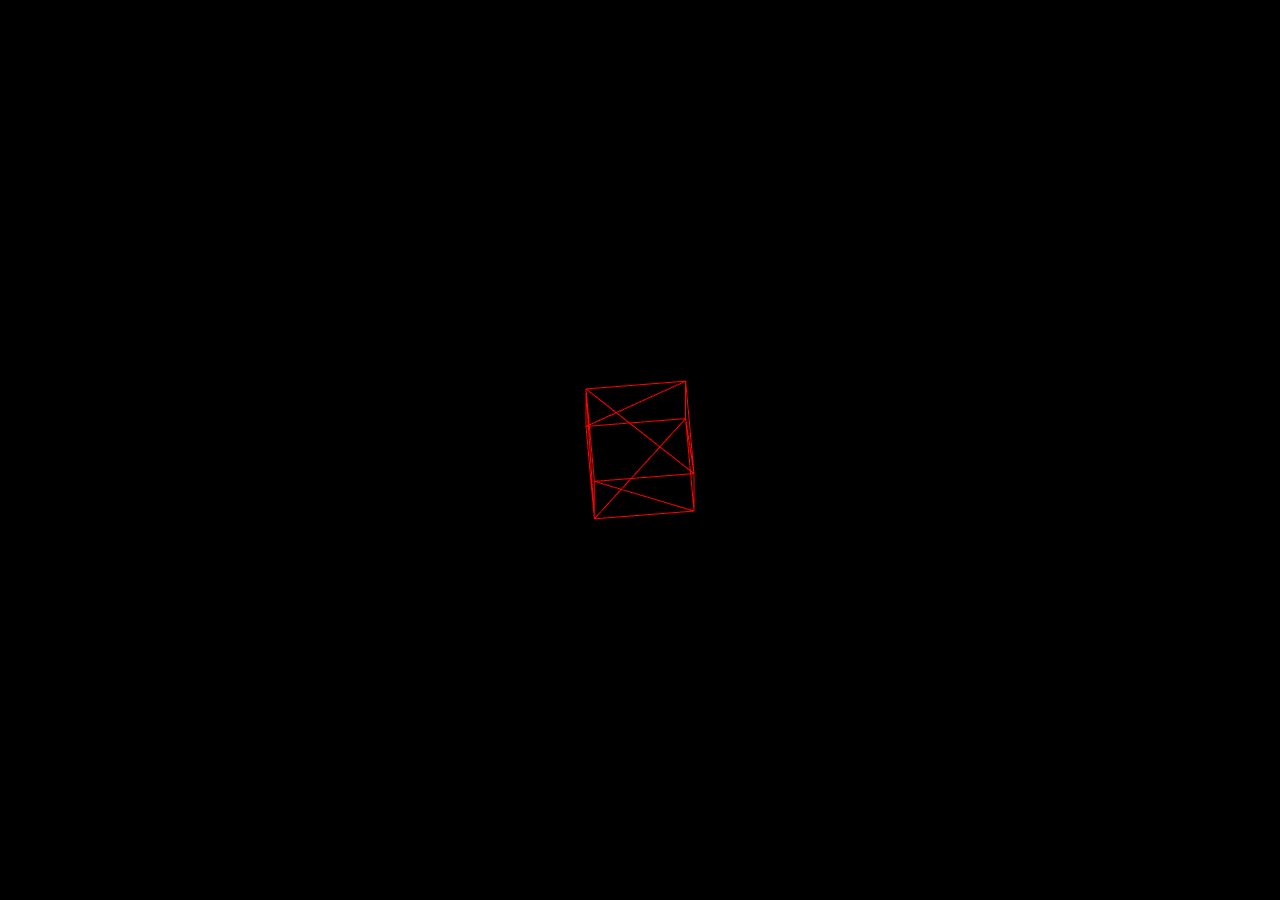
<file: Desktop/Test HTML Stylé/1-main/index.html>
<!DOCTYPE html>
<html lang="en">
<head>
	<title>Test Louis</title>
	<script type="text/javascript" src="three.r124.min.js"></script>
	<style type="text/css">
		
		*
		{
			margin: 0;
			padding: 0;
		}

	</style>
</head>
<body>
	
	<script type="module" src="main.js"></script>
</body>
</html>
</file>
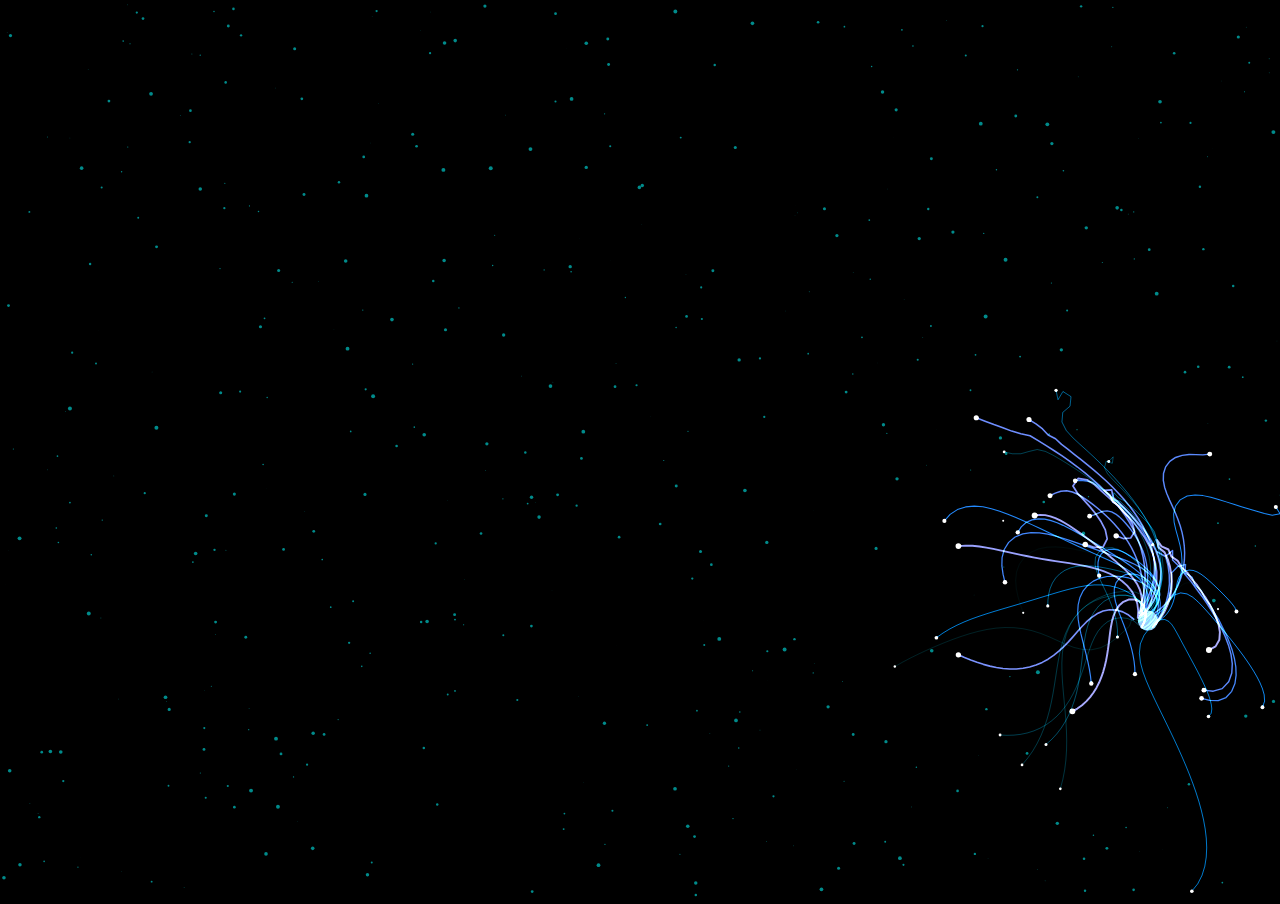
<file: Desktop/Test HTML Stylé/3-main/index.html>
<!DOCTYPE html>
<html lang="fr" >
<head>
  <meta charset="UTF-8">
  <title>Test Louis Lazare</title>
      <link rel="stylesheet" href="https://cdnjs.cloudflare.com/ajax/libs/font-awesome/6.0.0-beta2/css/all.min.css">
<link rel="stylesheet" href="./style.css">

</head>
<body>
<canvas id="canvas"></canvas>
  <script  src="./script.js"></script>

</body>
</html>
</file>
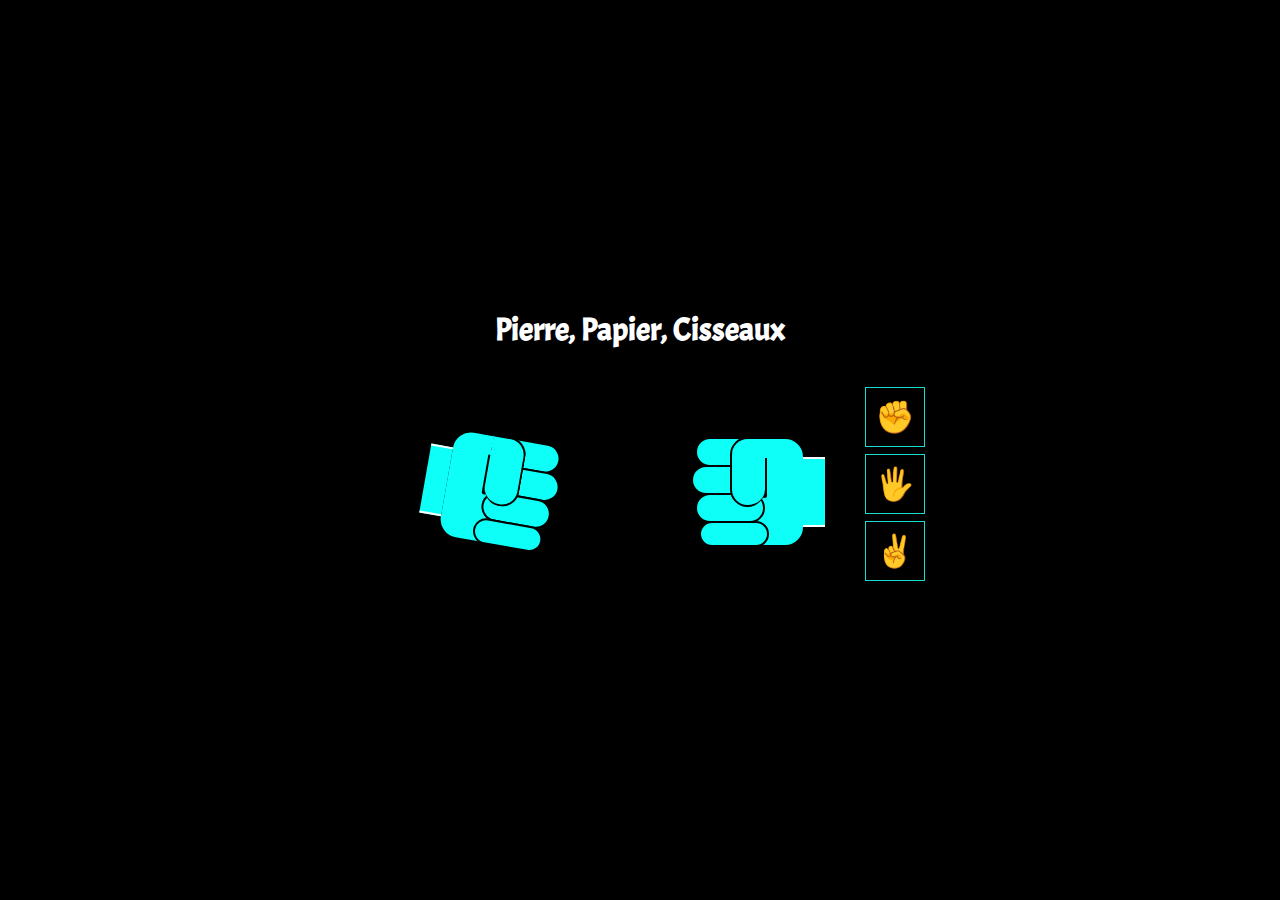
<file: Desktop/Test HTML Stylé/5-main/index.html>
<!DOCTYPE html>
<html lang="fr">
  <head>
    <meta charset="UTF-8" />
    <meta name="viewport" 
content="width=device-width, initial-scale=1.0" />
    <title>Test Louis</title>
    <link rel="stylesheet"
 href="style.css" />
  </head>
  <body>
    <form>
      <input type="radio" id="rock-rock"
 name="rock-paper-scissors" />
      <input type="radio" id="rock-paper" 
name="rock-paper-scissors" />
      <input type="radio" id="rock-scissors" 
name="rock-paper-scissors" />
      <input type="radio" id="paper-rock" 
name="rock-paper-scissors" />
      <input type="radio" id="paper-paper" 
name="rock-paper-scissors" />
      <input type="radio" id="paper-scissors" 
name="rock-paper-scissors" />
      <input type="radio" id="scissors-rock" 
name="rock-paper-scissors" />
      <input type="radio" id="scissors-paper" 
name="rock-paper-scissors" />
      <input type="radio" id="scissors-scissors" 
name="rock-paper-scissors" />

      <div>
        <h1>Pierre, Papier, Cisseaux</h1>
        <div id="hands">
          <div class="hand" id="computer-hand">
            <div class="fist"></div>
            <div class="finger finger-1"></div>
            <div class="finger finger-2"></div>
            <div class="finger finger-3"></div>
            <div class="finger finger-4"></div>
            <div class="thumb"></div>
            <div class="arm"></div>
          </div>

          <div class="hand" id="user-hand">
            <div class="fist"></div>
            <div class="finger finger-1"></div>
            <div class="finger finger-2"></div>
            <div class="finger finger-3"></div>
            <div class="finger finger-4"></div>
            <div class="thumb"></div>
            <div class="arm"></div>
          </div>

          <div id="symbol">
            <div>
              <label for="rock-rock">✊</label>
              <label for="paper-rock">✊</label>
              <label for="scissors-rock">✊</label>
            </div>
            <div>
              <label for="rock-paper">🖐️</label>
              <label for="paper-paper">🖐️</label>
              <label for="scissors-paper">🖐️</label>
            </div>
            <div>
              <label for="rock-scissors">✌</label>
              <label for="paper-scissors">✌</label>
              <label for="scissors-scissors">✌</label>
            </div>
          </div>
        </div>
      </div>

      <div id="text">
        <h2></h2>
        <input class="untoldcoding" type="reset" 
value=" Refaire le jeu" />
      </div>
    </form>
  </body>
</html>
</file>
<file: Desktop/Test HTML Stylé/3-main/style.css>
body,
html {
  margin: 0px;
  padding: 0px;
  position: fixed;
  background: black;
}
</file>
<file: Desktop/Test HTML Stylé/5-main/style.css>
@import url("https://fonts.googleapis.com/css?family=Acme&display=swap");

@keyframes changeOrder {
  from {
    z-index: 9;
  }
  to {
    z-index: 1;
  }
}

@keyframes handShake {
  0%,
  100% {
    transform: rotate(10deg);
  }
  50% {
    transform: rotate(-10deg);
  }
}

@keyframes handShake2 {
  0%,
  100% {
    transform: rotateY(180deg) rotate(10deg);
  }
  50% {
    transform: rotateY(180deg) rotate(-10deg);
  }
}

html,
body {
  margin: 0;
  padding: 0;
  border: 0;
  line-height: 1;
  font-family: Acme, Arial, sans-serif;
  background-color: black;
  color: white;
}

form {
  position: absolute;
  top: 0;
  right: 0;
  bottom: 0;
  left: 0;
  display: flex;
  align-items: center;
  justify-content: center;
  flex-direction: column;
}

h1 {
  text-align: center;
}

#hands {
  text-align: center;
}

input:checked ~ div .hand {
  animation: none !important;
}

.hand {
  margin: 20px;
  width: 200px;
  height: 200px;
  position: relative;
  transform: rotate(10deg);
  display: inline-block;
  animation: handShake 2s infinite;
}

.hand > div {
  position: absolute;
  box-sizing: border-box;
  border: 2px solid black;
  background: rgb(14, 255, 247);
  transition: all 0.1s;
}

.fist {
  height: 110px;
  left: 40px;
  top: 50px;
  width: 90px;
  border-radius: 20px 0 0 20px;
}

.finger {
  width: 70px;
  height: 30px;
  border-radius: 20px;
  left: 80px;
  transform-origin: 0 50%;
}

.finger-1 {
  top: 50px;
  --dif: 0px;
}
.finger-2 {
  top: 78px;
  left: 84px;
  --dif: 4px;
}
.finger-3 {
  top: 106px;
  --dif: 0px;
}
.finger-4 {
  top: 134px;
  height: 26px;
  left: 76px;
  --dif: -8px;
}

div.thumb {
  width: 35px;
  height: 70px;

  border-radius: 0 20px 20px 20px;
  top: 50px;
  left: 80px;
  border-left: 0 solid;
  box-shadow: -17px 6px 0 -15px rgb(0, 0, 0);
}

div.arm {
  width: 22px;
  height: 70px;
  left: 20px;
  top: 70px;
  border: 0;
  border-top: 2px solid rgb(255, 248, 248);
  border-bottom: 2px solid rgb(255, 255, 255);
}

#user-hand {
  transform: rotateY(180deg);
  animation: handShake2 2s infinite;
  position: relative;
}

input[type="radio"] {
  position: absolute;
  top: -1000in;
  left: -1000in;
}

input[id$="scissors"]:checked ~ 
div #user-hand .finger-1,
input[id^="scissors"]:checked ~ 
div #computer-hand .finger-1 {
  width: 130px;
  transform: rotate(-5deg);
}

input[id$="scissors"]:checked ~ 
div #user-hand .finger-2,
input[id^="scissors"]:checked ~ 
div #computer-hand .finger-2 {
  width: 130px;
  transform: rotate(5deg);
}

input[id$="paper"]:checked ~ 
div #user-hand .finger-1,
input[id$="paper"]:checked ~ 
div #user-hand .finger-2,
input[id$="paper"]:checked ~ 
div #user-hand .finger-3,
input[id$="paper"]:checked ~ 
div #user-hand .finger-4,
input[id^="paper"]:checked ~ 
div #computer-hand .finger-1,
input[id^="paper"]:checked ~ 
div #computer-hand .finger-2,
input[id^="paper"]:checked ~ 
div #computer-hand .finger-3,
input[id^="paper"]:checked ~ 
div #computer-hand .finger-4 {
  left: 124px;
  left: calc(124px + var(--dif));
  width: 80px;
  border-left: 0;
  border-radius: 0 20px 20px 0;
}

#rock-rock:checked ~ div h2::before,
#paper-paper:checked ~ div h2::before,
#scissors-scissors:checked ~ div h2::before {
  content: "Egalité !";
}
#rock-paper:checked ~ div h2::before,
#paper-scissors:checked ~ div h2::before,
#scissors-rock:checked ~ div h2::before {
  content: "Joueur Gagne!";
}
#rock-scissors:checked ~ div h2::before,
#paper-rock:checked ~ div h2::before,
#scissors-paper:checked ~ div h2::before {
  content: "Ordinateur Gagne!";
}

#text {
  text-align: center;
  display: none;
  color: rgb(13, 189, 189);
}

input:checked ~ #text {
  display: block;
}

#hands {
  display: flex;
  align-items: center;
  justify-content: center;
}

#symbol {
  width: 30px;
  height: 200px;
  display: inline-flex;
  flex-direction: column;
}

#symbol > div {
  flex: 1;
  align-items: center;
  justify-content: center;
  width: 60px;
  height: 60px;
  overflow: hidden;
  position: relative;
}

label:active {
  position: static;
  margin-left: 60px;
}

label:active::before {
  content: "";
  position: absolute;
  top: 0;
  left: 0;
  width: 60px;
  z-index: 10;
  height: 60px;
}

label {
  animation: changeOrder 0.45s infinite linear;
  background: #000000;
  border: 1px solid #16dece;
  box-sizing: border-box;
  cursor: pointer;
  display: block;
  height: 60px;
  width: 60px;
  line-height: 60px;
  font-size: 2rem;
  position: absolute;
  top: 0;
  left: 0;
  user-select: none;
}

label:nth-of-type(1) {
  animation-delay: -0s;
}
label:nth-of-type(2) {
  animation-delay: -0.15s;
}
label:nth-of-type(3) {
  animation-delay: -0.3s;
}

.untoldcoding {
  background-color: #000000;
  padding: 20px;
  color: #fffafa;
  font-size: 15px;
  font-weight: 500;
  border: 1px solid rgb(13, 211, 214);
}
</file>
